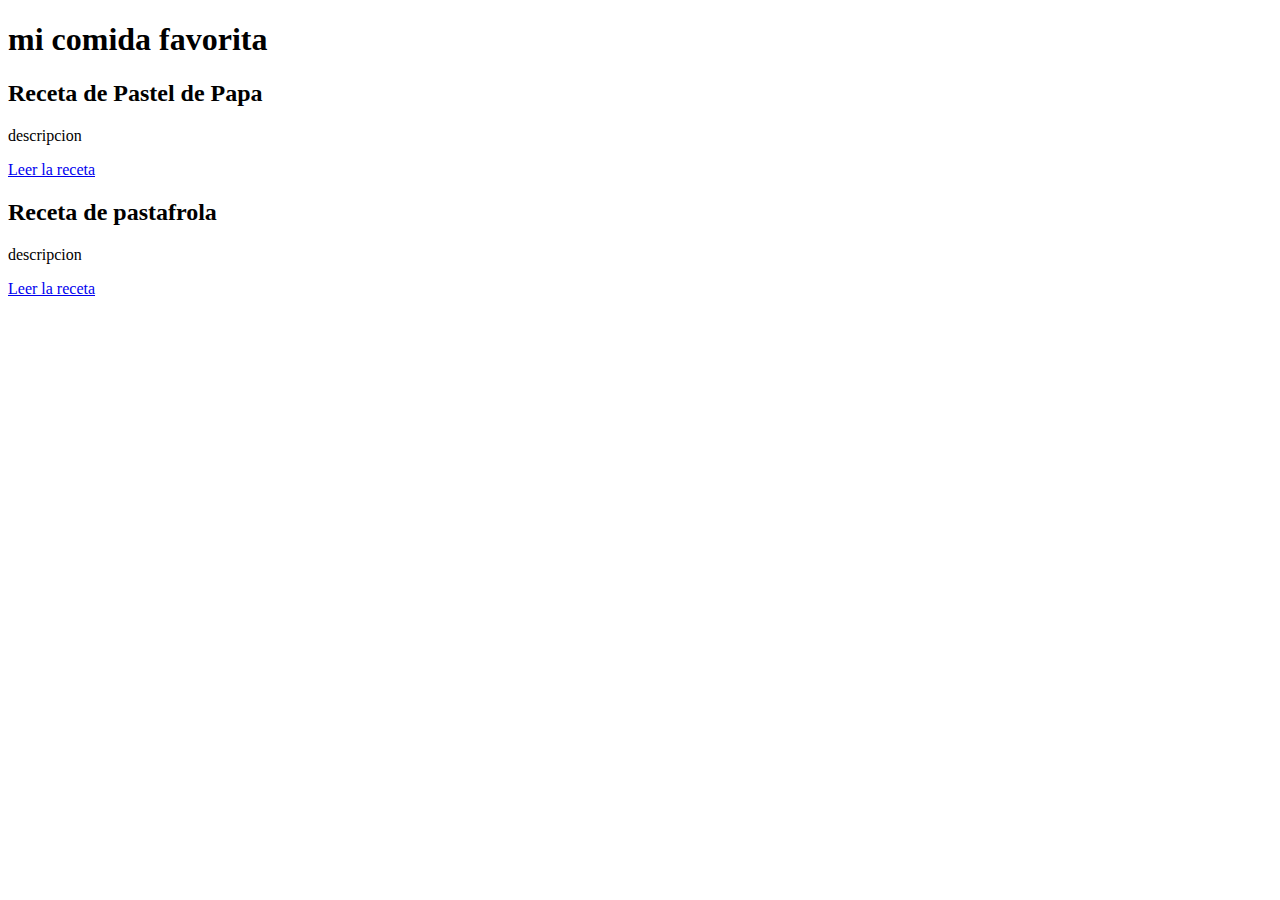
<file: index.html>
<!DOCTYPE html>
<html lang="en">
<head>
    <meta charset="UTF-8">
    <meta name="viewport" content="width=device-width, initial-scale=1.0">
    <title>Document</title>
</head>
<body> 
 <header>
    <h1>mi comida favorita</h1>

 </header>
    <main><section>
        <h2>Receta de Pastel de Papa</h2>
        <p>descripcion</p>
        <a href="./public/receta1.html">Leer la receta</a>

        <h2>Receta de pastafrola</h2>
        <p>descripcion</p>
        <a href="#">Leer la receta</a>
        

    </section>

    </main>
</body>
</html>
</file>
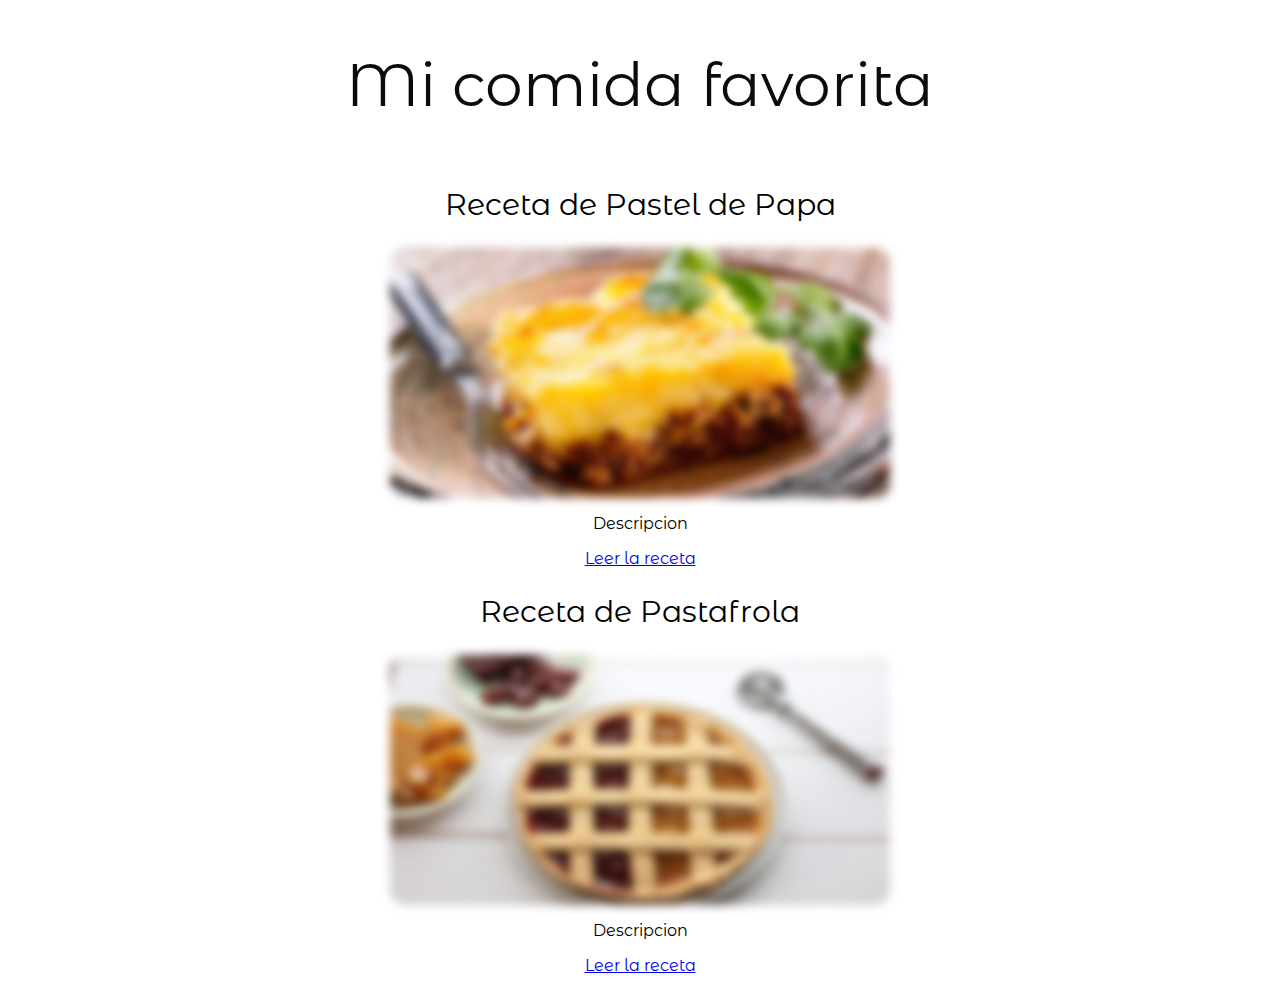
<file: index-EnzoPC.html>
<!DOCTYPE html>
<html lang="en">
<head>
    <meta charset="UTF-8">
    <meta name="viewport" content="width=device-width, initial-scale=1.0">
    <link rel="stylesheet" href="./styles/main.css">
    <link rel="stylesheet" href="./styles/reset.css">
    <link rel="preconnect" href="https://fonts.googleapis.com" />
    <link rel="preconnect" href="https://fonts.gstatic.com" crossorigin />
    <link
      href="https://fonts.googleapis.com/css2?family=Montserrat+Alternates:ital,wght@0,100;0,200;0,300;0,400;0,500;0,600;0,700;0,800;0,900;1,100;1,200;1,300;1,400;1,500;1,600;1,700;1,800;1,900&display=swap"
      rel="stylesheet"
    />
    <title>Mis comidas favoritas</title>
</head>
<body> 
 <header class="wrapphead">
    <h1>Mi comida favorita</h1>

 </header>
    <main> 
        <section class="section-main">
        <h2>Receta de Pastel de Papa</h2>
        <div class="img-container"> <img src="./assets/MCIM02362304_pastel-de-papa-600x338px.jpg" alt="Image Not Found"></div>
       
        <p>Descripcion</p>
        <a href="./public/receta1.html">Leer la receta</a>

        <h2>Receta de Pastafrola</h2>
        <div class="img-container"><img src="./assets/pastafrola-mixta1-b9258321cf3ecbc8c216842497088071-1024-1024.jpg" alt="Image Not Found"></div>
        
        <p>Descripcion</p>
        <a href="./public/receta2.html">Leer la receta</a>
        

    </section>

    </main>
</body>
</html>
</file>
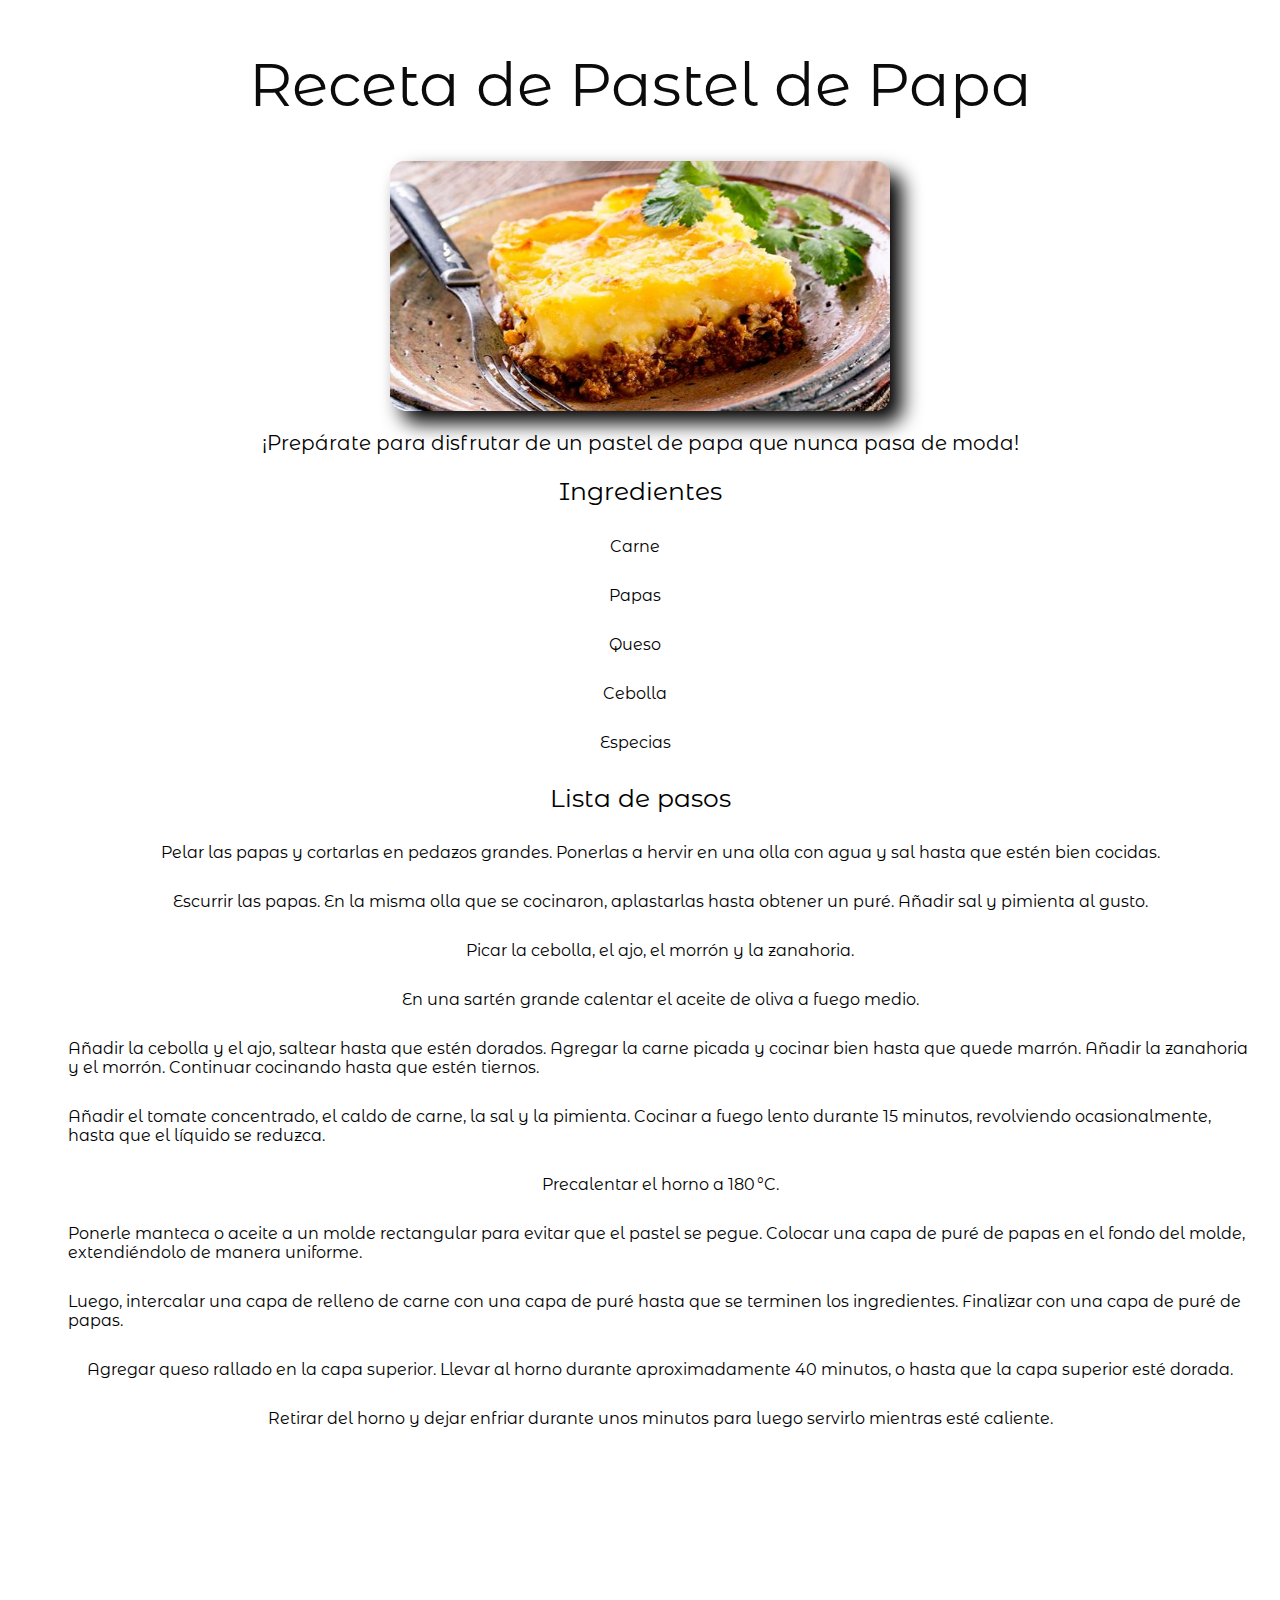
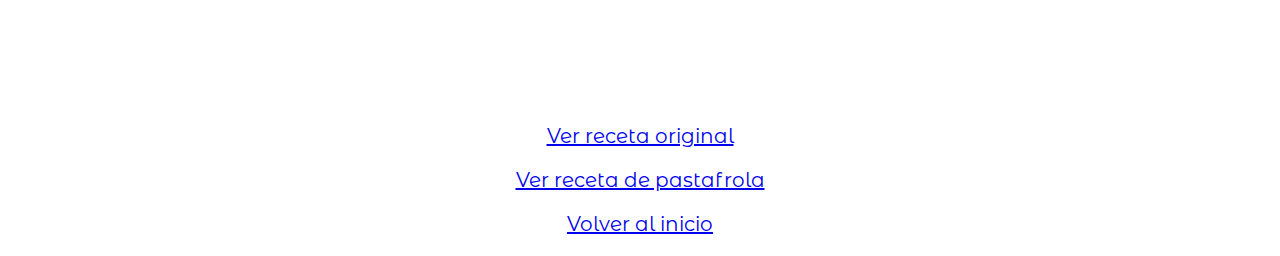
<file: public/receta1-EnzoPC.html>
<!DOCTYPE html>
<html lang="en">
  <head>
    <meta charset="UTF-8" />
    <meta name="viewport" content="width=device-width, initial-scale=1.0" />
    <link rel="preconnect" href="https://fonts.googleapis.com" />
    <link rel="preconnect" href="https://fonts.gstatic.com" crossorigin />
    <link
      href="https://fonts.googleapis.com/css2?family=Montserrat+Alternates:ital,wght@0,100;0,200;0,300;0,400;0,500;0,600;0,700;0,800;0,900;1,100;1,200;1,300;1,400;1,500;1,600;1,700;1,800;1,900&display=swap"
      rel="stylesheet"
    />
    <link rel="stylesheet" href="../styles/reset.css">
    <link rel="stylesheet" href="../styles/recetas.css" />
    <title>Pastel de papa</title>
  </head>
  <body>
    <header>
      <h1>Receta de Pastel de Papa</h1>
    </header>
    <div class="img-container">
      <img
        src="../assets/MCIM02362304_pastel-de-papa-600x338px.jpg"
        alt="Image Not Found"
      />
    </div>

    <p>
      ¡Prepárate para disfrutar de un pastel de papa que nunca pasa de moda!
    </p>
    <main>
      <section class="section-main">
        <h2>Ingredientes</h2>
        <ul class="ul-1">
          <li>Carne</li>
          <li>Papas</li>
          <li>Queso</li>
          <li>Cebolla</li>
          <li>Especias</li>
        </ul>

        <h2>Lista de pasos</h2>
        <ol class="ol-1">
          <li>
            Pelar las papas y cortarlas en pedazos grandes. Ponerlas a hervir en
            una olla con agua y sal hasta que estén bien cocidas.
          </li>
          <li>
            Escurrir las papas. En la misma olla que se cocinaron, aplastarlas
            hasta obtener un puré. Añadir sal y pimienta al gusto.
          </li>
          <li>Picar la cebolla, el ajo, el morrón y la zanahoria.</li>
          <li>
            En una sartén grande calentar el aceite de oliva a fuego medio.
          </li>
          <li>
            Añadir la cebolla y el ajo, saltear hasta que estén dorados. Agregar
            la carne picada y cocinar bien hasta que quede marrón. Añadir la
            zanahoria y el morrón. Continuar cocinando hasta que estén tiernos.
          </li>
          <li>
            Añadir el tomate concentrado, el caldo de carne, la sal y la
            pimienta. Cocinar a fuego lento durante 15 minutos, revolviendo
            ocasionalmente, hasta que el líquido se reduzca.
          </li>
          <li>Precalentar el horno a 180 °C.</li>
          <li>
            Ponerle manteca o aceite a un molde rectangular para evitar que el
            pastel se pegue. Colocar una capa de puré de papas en el fondo del
            molde, extendiéndolo de manera uniforme.
          </li>
          <li>
            Luego, intercalar una capa de relleno de carne con una capa de puré
            hasta que se terminen los ingredientes. Finalizar con una capa de
            puré de papas.
          </li>
          <li>
            Agregar queso rallado en la capa superior. Llevar al horno durante
            aproximadamente 40 minutos, o hasta que la capa superior esté
            dorada.
          </li>
          <li>
            Retirar del horno y dejar enfriar durante unos minutos para luego
            servirlo mientras esté caliente.
          </li>
        </ol>

        <div class="iframe-1">
          <iframe
            width="500"
            height="250"
            src="https://www.youtube.com/embed/2dK_dtOMbyg"
            title="PASTEL DE PAPA NIVEL DIOS - #Paulina1Millón"
            frameborder="0"
            allow="accelerometer; autoplay; clipboard-write; encrypted-media; gyroscope; picture-in-picture; web-share"
            referrerpolicy="strict-origin-when-cross-origin"
            allowfullscreen
          ></iframe>
        </div>

        <p>
          <a
            href="https://www.infobae.com/tendencias/2024/05/07/receta-de-pastel-de-papas-tradicional-como-prepararlo-facil-y-rapido/?gad_source=1&gclid=Cj0KCQjwurS3BhCGARIsADdUH50JhAs012FzbQl4McH-b4EGCWMapry00a8UvmagZcXY_1DIv-18nLkaAm3yEALw_wcB"
            target="_blank"
            rel="noopener"
            >Ver receta original</a
          >
        </p>
        <p><a href="./receta2.html">Ver receta de pastafrola</a></p>
        <p><a href="../index.html">Volver al inicio</a></p>
      </section>
    </main>
  </body>
</html>
</file>
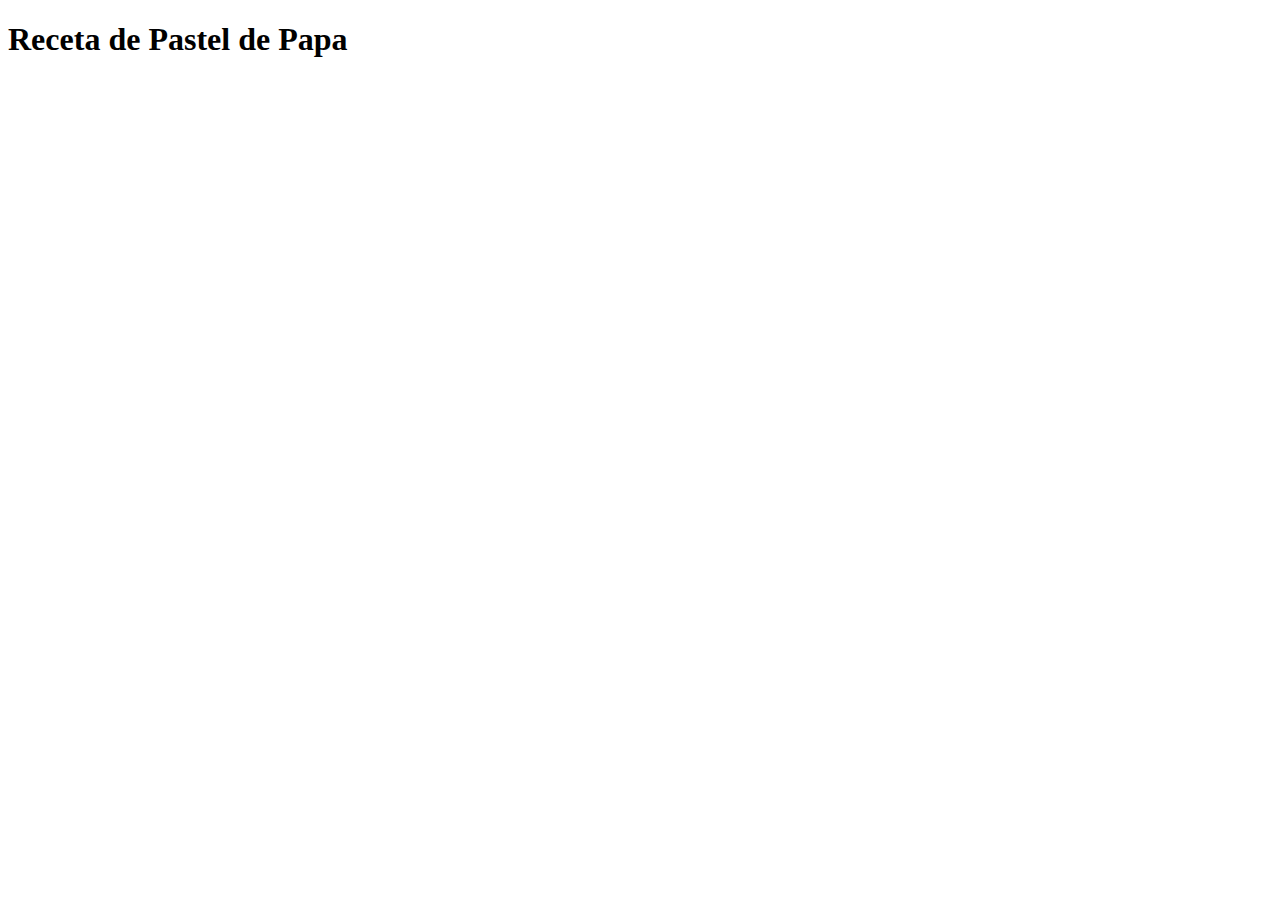
<file: public/receta1.html>
<!DOCTYPE html>
<html lang="en">
<head>
    <meta charset="UTF-8">
    <meta name="viewport" content="width=device-width, initial-scale=1.0">
    <title>Document</title>
</head>
<body>
  <header>
<h1>Receta de Pastel de Papa</h1>


  </header>

    
</body>
</html>
</file>
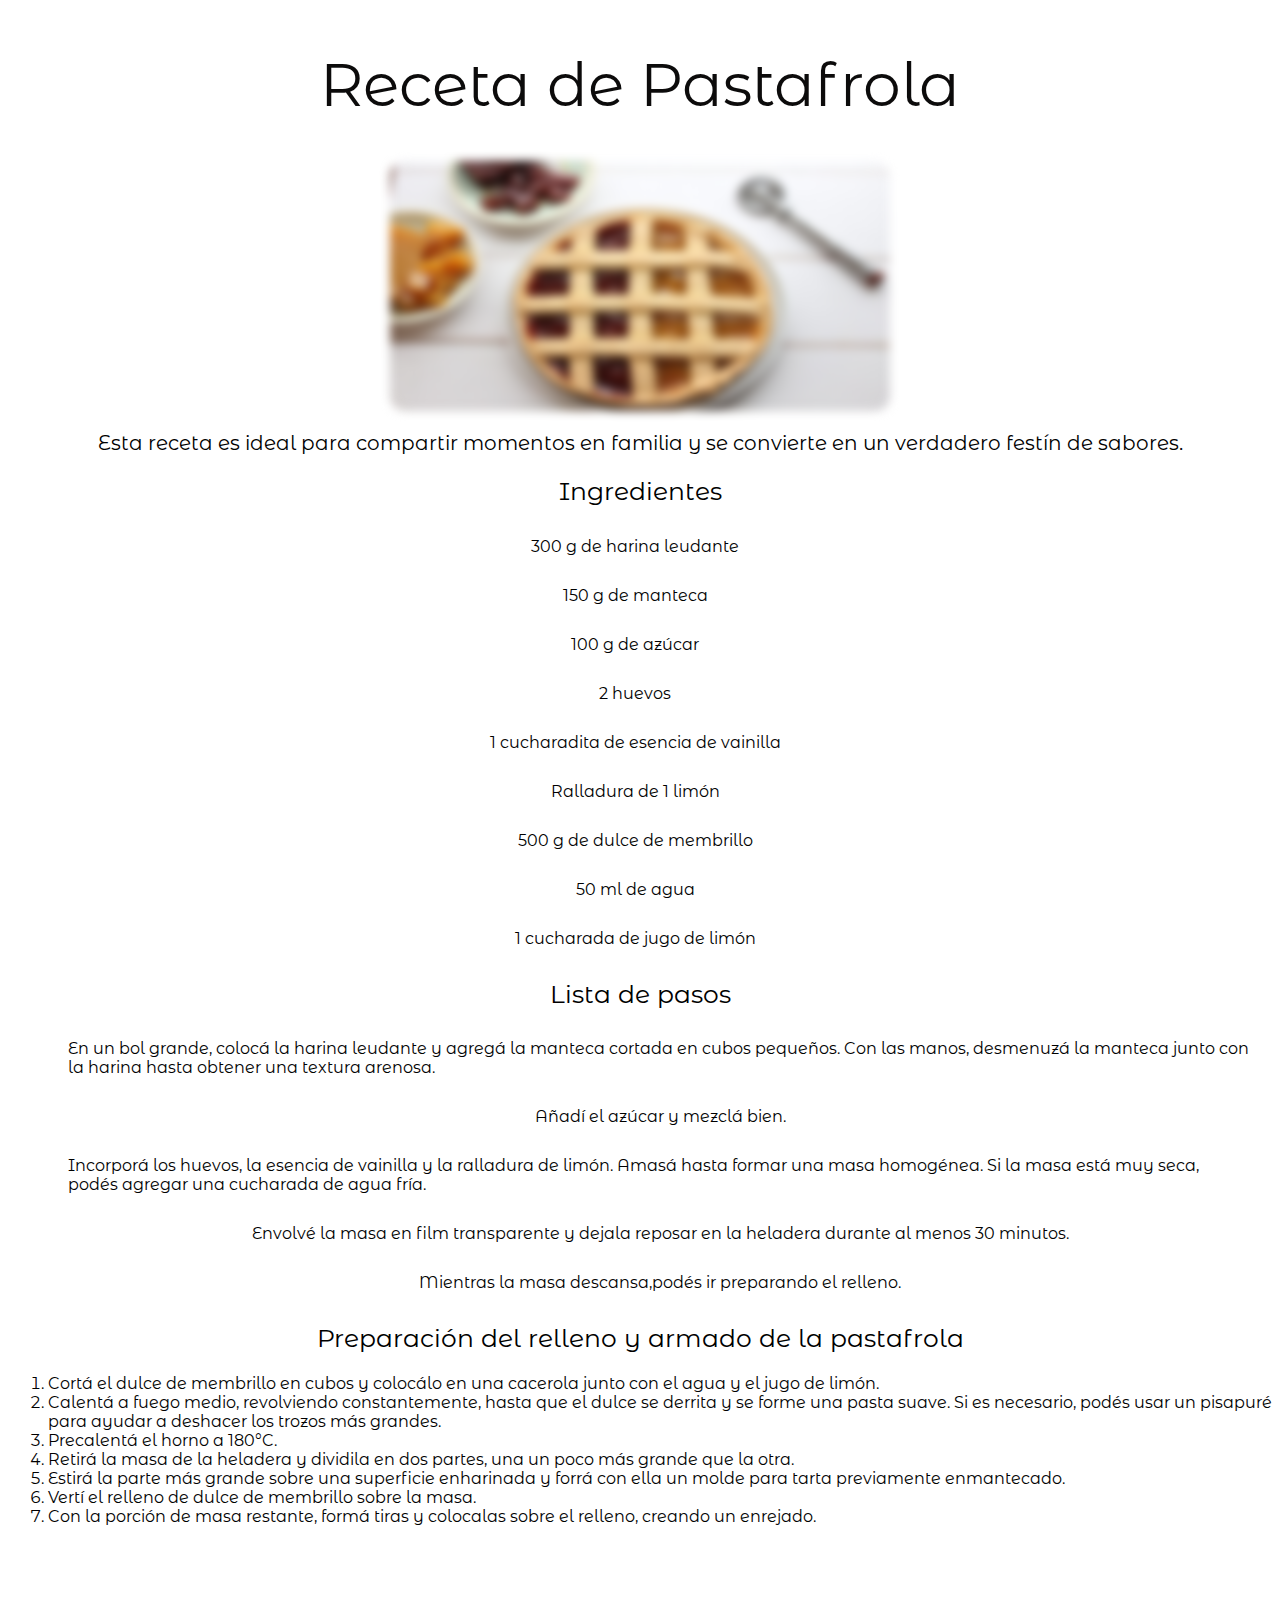
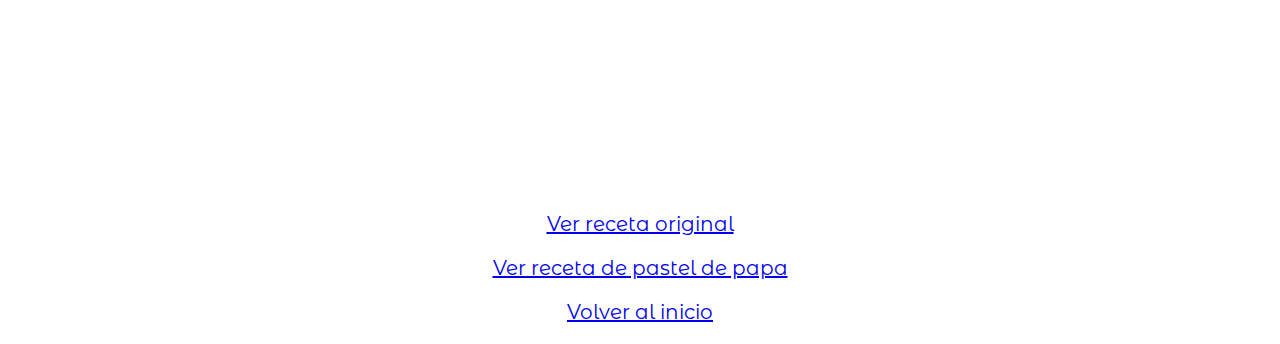
<file: public/receta2-EnzoPC.html>
<!DOCTYPE html>
<html lang="en">
  <head>
    <meta charset="UTF-8" />
    <meta name="viewport" content="width=device-width, initial-scale=1.0" />
    <link rel="stylesheet" href="../styles/recetas2.css">
    <link rel="preconnect" href="https://fonts.googleapis.com" />
    <link rel="preconnect" href="https://fonts.gstatic.com" crossorigin />
    <link
      href="https://fonts.googleapis.com/css2?family=Montserrat+Alternates:ital,wght@0,100;0,200;0,300;0,400;0,500;0,600;0,700;0,800;0,900;1,100;1,200;1,300;1,400;1,500;1,600;1,700;1,800;1,900&display=swap"
      rel="stylesheet"
    />
    <link rel="stylesheet" href="../styles/reset.css">
    <title>Pastafrola</title>
  </head>
  <body>
    <header>
      <h1>Receta de Pastafrola</h1>
      </header>
      <div class="img-container">
      <img src="../assets/pastafrola-mixta1-b9258321cf3ecbc8c216842497088071-1024-1024.jpg" alt="Image Not Found">
     </div>
      <p>
        Esta receta es ideal para compartir momentos en familia y se convierte
        en un verdadero festín de sabores.
      </p>
      <main>
        <section class="section-main">
        
          <h2>Ingredientes</h2>
          <ul class="ul-1">
            <li>300 g de harina leudante</li>
            <li>150 g de manteca</li>
            <li>100 g de azúcar</li>
            <li>2 huevos</li>
            <li>1 cucharadita de esencia de vainilla</li>
            <li>Ralladura de 1 limón</li>
            <li>500 g de dulce de membrillo</li>
            <li>50 ml de agua</li>
            <li>1 cucharada de jugo de limón</li>
          </ul>

          <h2>Lista de pasos</h2>
          <ol class="ol-1">
            <li>
              En un bol grande, colocá la harina leudante y agregá la manteca
              cortada en cubos pequeños. Con las manos, desmenuzá la manteca
              junto con la harina hasta obtener una textura arenosa.
            </li>
            <li>Añadí el azúcar y mezclá bien.</li>
            <li>
              Incorporá los huevos, la esencia de vainilla y la ralladura de
              limón. Amasá hasta formar una masa homogénea. Si la masa está muy
              seca, podés agregar una cucharada de agua fría.
            </li>
            <li>
              Envolvé la masa en film transparente y dejala reposar en la
              heladera durante al menos 30 minutos.
            </li>
            <li>Mientras la masa descansa,podés ir preparando el relleno.</li>
          </ol>

          <h2>Preparación del relleno y armado de la pastafrola</h2>
          <ol>
            <li>
              Cortá el dulce de membrillo en cubos y colocálo en una cacerola
              junto con el agua y el jugo de limón.
            </li>
            <li>
              Calentá a fuego medio, revolviendo constantemente, hasta que el
              dulce se derrita y se forme una pasta suave. Si es necesario,
              podés usar un pisapuré para ayudar a deshacer los trozos más
              grandes.
            </li>
            <li>Precalentá el horno a 180°C.</li>
            <li>
              Retirá la masa de la heladera y dividila en dos partes, una un
              poco más grande que la otra.
            </li>
            <li>
              Estirá la parte más grande sobre una superficie enharinada y forrá
              con ella un molde para tarta previamente enmantecado.
            </li>
            <li>Vertí el relleno de dulce de membrillo sobre la masa.</li>
            <li>
              Con la porción de masa restante, formá tiras y colocalas sobre el
              relleno, creando un enrejado.
            </li>
          </ol>

          <div class="iframe-1">
          <iframe 
          width="500" 
          height="250" 
          src="https://www.youtube.com/embed/gWnFESqU41U" 
          title="Receta de Pasta Frola SUPER FACIL masa y relleno de dulce" 
          frameborder="0" 
          allow="accelerometer; autoplay; clipboard-write; encrypted-media; gyroscope; picture-in-picture; web-share" 
          referrerpolicy="strict-origin-when-cross-origin" 
          allowfullscreen
          ></iframe>
        </div>

          <p><a href=https://blog.drean.com.ar/receta-de-pastafrola-tradicional-deliciosa-y-facil-de-hacer-en-casa/?utm_term=&utm_campaign=smartup_google_lower_ARDR_pmax_aon_24&utm_source=google&utm_medium=cpc&gad_source=1&gclid=Cj0KCQjwurS3BhCGARIsADdUH50PcCW4EpbXawL6MHnXWd4cvTtPSno1YBI_Y09RQA0gm8qTUhUbc78aAkONEALw_wcB target="_blank"
            rel="noopener">Ver receta original</a></p>
          <p><a href="receta1.html">Ver receta de pastel de papa</a></p>
          <p><a href="../index.html">Volver al inicio</a></p>
         </section>
    
      </main>
   
  </body>
</html>
</file>
<file: styles/main.css>
header {
    color: rgb(12, 11, 11);
    font-size: 30px;
    display: flex;
    justify-content: center;
}

.section-main h2 {
    font-size: 30px;
    display: flex;
    justify-content: center;

}

img {
    width: 500px;
   height: 250px;
   border-radius: 15px;
   filter: blur(5px);
   }
   img:hover {
   filter: blur(0px);
   filter: drop-shadow( 12px 12px 10px black );
   }

.img-container {
display: flex;
justify-content: center;

}

.section-main p{
    display: flex;
    justify-content: center;
}

.section-main a {
    display: flex;
    justify-content: center;
}
</file>
<file: styles/recetas.css>
*{
    font-family: "Montserrat Alternates", sans-serif;
    font-weight: 400;
    font-style: normal;

}
header {
    color: rgb(12, 11, 11);
    font-size: 30px;
    display: flex;
    justify-content: center;
}

.img-container {
display: flex;
justify-content: center;

}
img {
 width: 500px;
height: 250px;
border-radius: 15px;
filter: drop-shadow( 12px 12px 10px black  );
}

p {
display: flex;
justify-content: center;
font-size: 20px;
}

.section-main h2{
 display: flex;
justify-content: center;
font-size: 25px;
}

.ul-1 li{
display: flex;
justify-content: center;
margin: 10px;
margin-right: 60px;
padding: 10px;
font-size: 16px;
}

.ol-1 li{
    display: flex;
    justify-content: center;
    margin: 10px;
    padding: 10px;
    font-size: 16px;
    }
    
    .iframe-1{
        display: flex;
        justify-content: center;

    }
</file>
<file: styles/recetas2.css>
header {
    color: rgb(12, 11, 11);
    font-size: 30px;
    display: flex;
    justify-content: center;
}

.img-container {
display: flex;
justify-content: center;

}
img {
 width: 500px;
height: 250px;
border-radius: 15px;
filter: blur(5px);
}
img:hover {
filter: blur(0px);
filter: drop-shadow( 12px 12px 10px black );
}
p {
display: flex;
justify-content: center;
font-size: 20px;
}

.section-main h2{
 display: flex;
justify-content: center;
font-size: 25px;
}

.ul-1 li{
display: flex;
justify-content: center;
margin: 10px;
margin-right: 60px;
padding: 10px;
font-size: 16px;
}

.ol-1 li{
    display: flex;
    justify-content: center;
    margin: 10px;
    padding: 10px;
    font-size: 16px;
    }
    
    .iframe-1{
        display: flex;
        justify-content: center;

    }
</file>
